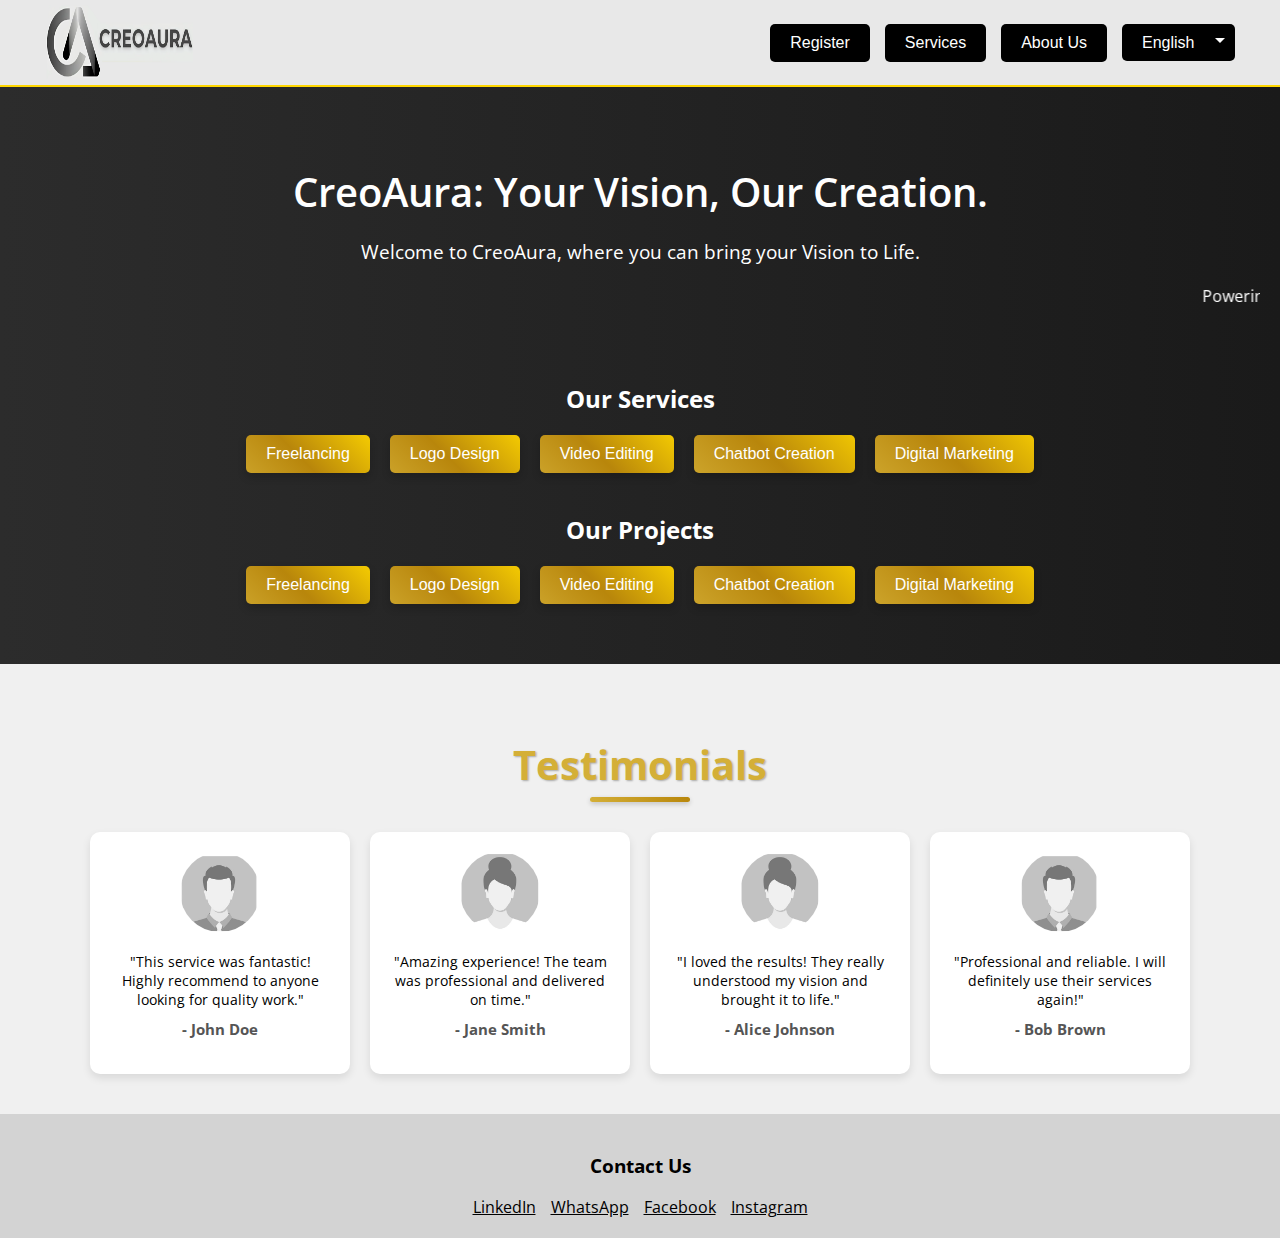
<file: index.html>
<!DOCTYPE html>
<html lang="en">
<head>
    <link href="https://fonts.googleapis.com/css2?family=Open+Sans:wght@400;600&display=swap" rel="stylesheet">
    <meta charset="UTF-8">
    <meta name="viewport" content="width=device-width, initial-scale=1.0">
    <title>CreoAura</title>
    <link rel="stylesheet" href="styles.css">
    <script src="script.js" defer></script>
</head>
<body>

    <!-- Navigation Bar -->
    <nav class="navbar">
        <div class="logo-container">
            <img src="images/logo.png" alt="CreoAura Logo" class="logo">
        </div>
        <div class="nav-links">
            <button class="nav-button" onclick="location.href='register.html'">Register</button>
            <button class="nav-button" onclick="location.href='services.html'">Services</button>
            <button class="nav-button" onclick="location.href='about.html'">About Us</button>
            <select id="language-selector" onchange="changeLanguage()" class="nav-button">
                <option value="en">English</option>
            </select>
        </div>
    </nav>

    <!-- Thin Line -->
    <hr class="divider">

    <!-- Hero Section -->
    <section class="hero">
        <h1 id="hero-title">CreoAura: Your Vision, Our Creation.</h1>
        <p id="hero-welcome">Welcome to CreoAura, where you can bring your Vision to Life.</p>
        <marquee id="hero-text" behavior="scroll" direction="left" scrollamount="6">
            Powering your brand with expert Freelancing, Video Editing, Logo Design, Chatbot Creation, and comprehensive Digital Marketing solutions.
        </marquee>
    </section>
  
    <!-- Services Section -->
    <section class="services">
        <h2>Our Services</h2>
        <div class="service-grid">
            <button class="service-card button-metallic" onmouseover="showDescription('Freelancing',event)" >
                Freelancing
            </button>
            <button class="service-card button-metallic" onmouseover="showDescription('Logo Design',event)" >
                Logo Design
            </button>
            <button class="service-card button-metallic" onmouseover="showDescription('Video Editing',event)" >
                Video Editing
            </button>
            <button class="service-card button-metallic" onmouseover="showDescription('Chatbot Creation',event)" >
                Chatbot Creation
            </button>
            <button class="service-card button-metallic" onmouseover="showDescription('Digital Marketing',event)" >
                Digital Marketing
            </button>
        </div>
        <div id="floating-description"></div>
    </section>
    <!-- Our Projects Section -->
     <!-- Services Section -->
    <section class="services">
        
        <h2>Our Projects</h2>
        <div class="service-grid">
            <button class="service-card button-metallic" onclick="location.href='services.html'">
                Freelancing
            </button>
            <button class="service-card button-metallic"  onclick="location.href='services.html'">
                Logo Design
            </button>
            <button class="service-card button-metallic"  onclick="location.href='services.html'">
                Video Editing
            </button>
            <button class="service-card button-metallic" onclick="location.href='services.html'">
                Chatbot Creation
            </button>
            <button class="service-card button-metallic" onclick="location.href='services.html'">
                Digital Marketing
            </button>
        </div>
    </section>
    <!-- Testimonials Section -->
    <section class="testimonials" style="margin-top: 40px;">
        <h2 class="testimonials-title">Testimonials</h2>
        <div class="testimonial-grid">
            <div class="testimonial-card">
                <div class="testimonial-photo">
                    <img src="path/to/photo1.jpg" alt="Testimonial 1">
                </div>
                <p class="testimonial-text">"This service was fantastic! Highly recommend to anyone looking for quality work."</p>
                <p class="testimonial-author">- John Doe</p>
            </div>
            <div class="testimonial-card">
                <div class="testimonial-photo">
                    <img src="path/to/photo2.png" alt="Testimonial 2">
                </div>
                <p class="testimonial-text">"Amazing experience! The team was professional and delivered on time."</p>
                <p class="testimonial-author">- Jane Smith</p>
            </div>
            <div class="testimonial-card">
                <div class="testimonial-photo">
                    <img src="path/to/photo3.png" alt="Testimonial 3">
                </div>
                <p class="testimonial-text">"I loved the results! They really understood my vision and brought it to life."</p>
                <p class="testimonial-author">- Alice Johnson</p>
            </div>
            <div class="testimonial-card">
                <div class="testimonial-photo">
                    <img src="path/to/photo4.jpg" alt="Testimonial 4">
                </div>
                <p class="testimonial-text">"Professional and reliable. I will definitely use their services again!"</p>
                <p class="testimonial-author">- Bob Brown</p>
            </div>
        </div>
    </section>

    <!-- Footer Section -->
    <footer>
        <h3 id="contact-us">Contact Us</h3>
        <div class="social-links">
            <a href="https://www.linkedin.com" target="_blank">LinkedIn</a>
            <a href="https://www.whatsapp.com" target="_blank">WhatsApp</a>
            <a href="https://www.facebook.com" target="_blank">Facebook</a>
            <a href="https://www.instagram.com" target="_blank">Instagram</a>
        </div>
    </footer>

</body>
</html>
</file>
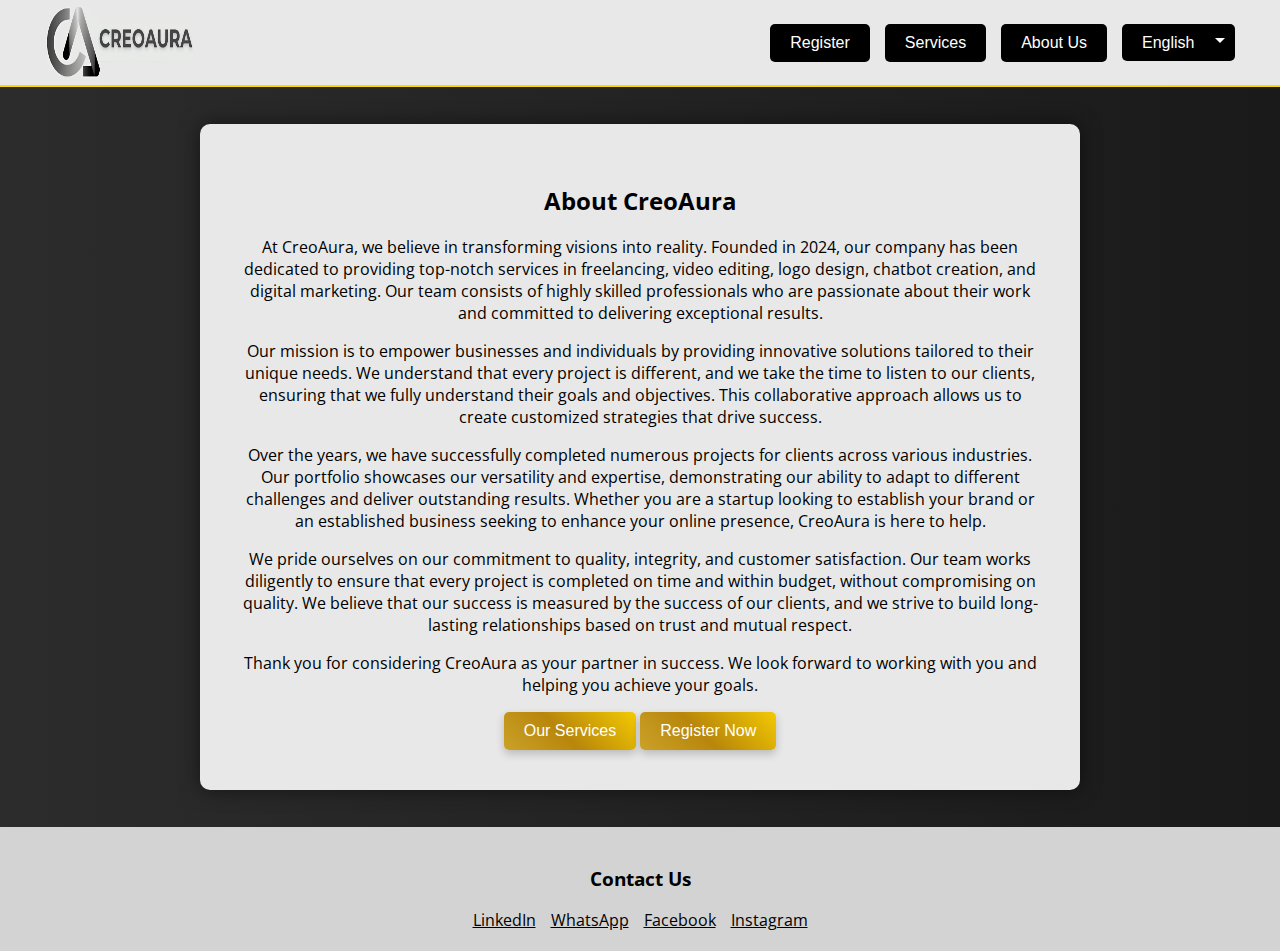
<file: about.html>
<!DOCTYPE html>
<html lang="en">
<head>
    <link href="https://fonts.googleapis.com/css2?family=Open+Sans:wght@400;600&display=swap" rel="stylesheet">
    <meta charset="UTF-8">
    <meta name="viewport" content="width=device-width, initial-scale=1.0">
    <title>About Us - CreoAura</title>
    <link rel="stylesheet" href="styles.css">
    <style>
        /* Centering the about section box */
        .about-us-container {
            display: flex;
            justify-content: center;
            align-items: center;
            min-height: calc(100vh - 200px); /* Adjust height to center vertically */
            padding: 20px; /* Add some padding */
        }

        .about-us {
            max-width: 800px; /* Set a max width for the box */
            width: 100%; /* Make it responsive */
            background: #e8e8e8; /* Light background for contrast */
            color: rgb(0, 0, 0); /* Text color */
            padding: 40px; /* Padding inside the box */
            border-radius: 10px; /* Rounded corners */
            box-shadow: 0px 0px 20px rgba(0, 0, 0, 0.5); /* Shadow for depth */
            text-align: center; /* Center text horizontally */
        }

        /* Override hover effect for buttons in about.html */
        .button-metallic:hover {
            background: linear-gradient(45deg, #d4af37, #b8860b, #ffd700, #f0e68c); /* Keep the original gradient */
            transform: translateY(-2px); /* Optional: add a slight lift effect */
        }
    </style>
</head>
<body>

    <!-- Navigation Bar -->
    <nav class="navbar">
        <div class="logo-container">
            <img src="images/logo.png" alt="CreoAura Logo" class="logo">
        </div>
        <div class="nav-links">
            <button class="nav-button" onclick="location.href='register.html'">Register</button>
            <button class="nav-button" onclick="location.href='services.html'">Services</button>
            <button class="nav-button" onclick="location.href='about.html'">About Us</button>
            <select id="language-selector" class="nav-button">
                <option value="en">English</option>
            </select>
        </div>
    </nav>

    <!-- Thin Line -->
    <hr class="divider">

    <!-- About Us Section -->
    <div class="about-us-container">
        <section class="about-us">
            <h2>About CreoAura</h2>
            <p>
                At CreoAura, we believe in transforming visions into reality. Founded in 2024, our company has been dedicated to providing top-notch services in freelancing, video editing, logo design, chatbot creation, and digital marketing. Our team consists of highly skilled professionals who are passionate about their work and committed to delivering exceptional results.
            </p>
            <p>
                Our mission is to empower businesses and individuals by providing innovative solutions tailored to their unique needs. We understand that every project is different, and we take the time to listen to our clients, ensuring that we fully understand their goals and objectives. This collaborative approach allows us to create customized strategies that drive success.
            </p>
            <p>
                Over the years, we have successfully completed numerous projects for clients across various industries. Our portfolio showcases our versatility and expertise, demonstrating our ability to adapt to different challenges and deliver outstanding results. Whether you are a startup looking to establish your brand or an established business seeking to enhance your online presence, CreoAura is here to help.
            </p>
            <p>
                We pride ourselves on our commitment to quality, integrity, and customer satisfaction. Our team works diligently to ensure that every project is completed on time and within budget, without compromising on quality. We believe that our success is measured by the success of our clients, and we strive to build long-lasting relationships based on trust and mutual respect.
            </p>
            <p>
                Thank you for considering CreoAura as your partner in success. We look forward to working with you and helping you achieve your goals.
            </p>

            <!-- Call to Action Buttons -->
            <div class="button-container">
                <button class="nav-button button-metallic" onclick="location.href='services.html'">Our Services</button>
                <button class="nav-button button-metallic" onclick="location.href='register.html'">Register Now</button>
            </div>
        </section>
    </div>

    <!-- Footer Section -->
    <footer>
        <h3 id="contact-us">Contact Us</h3>
        <div class="social-links">
            <a href="https://www.linkedin.com" target="_blank">LinkedIn</a>
            <a href="https://www.whatsapp.com" target="_blank">WhatsApp</a>
            <a href="https://www.facebook.com" target="_blank">Facebook</a>
            <a href="https://www.instagram.com" target="_blank">Instagram</a>
        </div>
    </footer>

</body>
</html>
</file>
<file: styles.css>
/* General Styles */
body {
    background: linear-gradient(to right, #2c2c2c, #1a1a1a); /* Restored original background */
    color: white; /* Changed text color to white for better contrast */
    font-family: 'Open Sans', sans-serif; /* Apply the font to the entire body */
    margin: 0;
    padding: 0;
}

/* Navigation Bar */
.navbar {
    display: flex;
    justify-content: space-between;
    align-items: center;
    padding: 5px 45px;
    background: #e8e8e8; /* Ensure this is the same color */
}
.nav-links {
    display: flex;
    align-items: center; /* Ensure vertical alignment */
    gap: 15px; /* Space between buttons */
}

/* General button styles for nav buttons */
/* General button styles for nav buttons */
.nav-button {
    background: black; /* Solid black background */
    color: white; /* Text color */
    padding: 10px 20px; /* Padding for the button */
    border: none; /* Remove border */
    border-radius: 5px; /* Rounded corners */
    cursor: pointer; /* Pointer cursor on hover */
    font-size: 16px; /* Font size */
    transition: background 0.3s; /* Transition for hover effect */
}

/* Hover effect for buttons */
.nav-button:hover {
    background: #333; /* Darker shade on hover */
}

/* Thin Line Style */
.divider {
    border: none; /* Remove default border */
    height: 2px; /* Thickness of the line */
    background-color: #FFD700; /* Color of the line (gold) */
    margin: 0; /* Remove default margin */
}

/* Style for the language selector to match buttons */
/* Style for the language selector to match buttons */
#language-selector {
    appearance: none; /* Remove default styling */
    background: rgb(0, 0, 0); /* Solid black background */
    color: rgb(255, 255, 255); /* Text color */
    padding: 10px 40px 10px 20px; /* Add extra padding on the right for the arrow */
    border: none; /* Remove border */
    border-radius: 5px; /* Rounded corners */
    cursor: pointer; /* Pointer cursor on hover */
    font-size: 16px; /* Font size */
    position: relative; /* Position relative for the custom arrow */
}

/* Custom arrow for the select */
#language-selector::after {
    content: ''; /* Empty content for the arrow */
    position: absolute;
    right: 10px; /* Position it inside the select */
    top: 50%; /* Center vertically */
    transform: translateY(-50%); /* Adjust for centering */
    border: solid white; /* Arrow color */
    border-width: 0 4px 4px 0; /* Arrow shape */
    display: inline-block;
    padding: 3px;
    transform: rotate(135deg); /* Rotate to create a down arrow */
}

/* Remove default OS styles */
#language-selector:focus {
    outline: none; /* Remove outline on focus */
}

/* Optional: Add a background image for better visibility */
#language-selector {
    background-image: url('data:image/svg+xml;utf8,<svg xmlns="http://www.w3.org/2000/svg" width="10" height="10" viewBox="0 0 10 10"><polygon points="0,0 10,0 5,5" fill="white"/></svg>');
    background-repeat: no-repeat;
    background-position: right 10px center; /* Position the arrow */
    background-size: 10px; /* Size of the arrow */
}

.logo-container {
    display: flex;
    align-items: center;
}

.logo {
    height: 75px; /* Height of the logo */
    width: 150px; /* Increased width for a bigger logo */
    margin-right: 10px;
}

/* Search Bar */
.search-container input {
    padding: 5px;
    border: none;
    border-radius: 5px;
    width: 400px; /* Increased width for the search bar */
}

/* Navigation Links */
.nav-links {
    display: flex;
    gap: 15px;
    align-items: center;
}

.nav-links a {
    color: black; /* Changed text color to black for better contrast on light background */
    text-decoration: none;
    font-size: 16px;
}

/* Language Dropdown */
.nav-links select {
    background: #444;
    color: white;
    border: 1px solid #777;
    padding: 5px;
    font-size: 16px;
    cursor: pointer;
    border-radius: 5px;
}

/* Remove default OS styles */
.nav-links select:focus {
    outline: none;
}

/* Hero Section */
.hero {
    text-align: center;
    padding: 50px 20px;
    background: linear-gradient(to right, #2c2c2c, #1a1a1a); /* Maintain the existing background */
    color: white; /* Change text color to white for better contrast */
}

#hero-title {
    font-size: 2.5em; /* Larger font size for the title */
    margin-bottom: 10px; /* Space below the title */
    font-weight: 600; /* Bold weight for emphasis */
}

#hero-welcome {
    font-size: 1.2em; /* Slightly larger font for the welcome message */
    margin-bottom: 20px; /* Space below the welcome message */
    font-weight: 400; /* Regular weight for body text */
}

.cta-button {
    background: #ff6600; /* Call to action button color */
    border: none;
    padding: 10px 20px;
    color: white;
    cursor: pointer;
    font-size: 16px;
    border-radius: 5px;
    transition: background 0.3s;
}

.cta-button:hover {
    background: #e65c00; /* Darker shade on hover */
}

/* Services Section */
.services {
    text-align: center;
    padding: 20px 20px; /* Reduced padding to maintain spacing */
    margin-top: -20px; /* Move the section 20px up */
}

.service-grid {
    display: flex;
    justify-content: center;
    flex-wrap: wrap;
    gap: 20px;
}

.button-metallic {
    font-size: 16px;
    padding: 10px 20px;
    border: none;
    border-radius: 5px;
    color: #fff;
    background: linear-gradient(45deg, #d4af37, #b8860b, #ffd700, #f0e68c);
    background-size: 200% 200%;
    box-shadow: 0 4px 8px rgba(0, 0, 0, 0.2);
    transition: background-position 0.5s ease, transform 0.2s ease;
    cursor: pointer;
}

.button-metallic:hover {
    background-position: 100% 0;
    transform: translateY(-2px);
}

/* Floating Description */
#floating-description {
    position: absolute;
    background: rgba(0, 0, 0, 0.8);
    color: white;
    padding: 10px;
    border-radius: 5px;
    display: none;
    font-size: 14px;
    max-width: 250px;
    pointer-events: none;
}

.testimonials {
    text-align: center;
    padding: 40px 20px; /* Add padding for the section */
    background-color: #f0f0f0; /* Light background for contrast */
}

.testimonials-title {
    font-size: 2.5em; /* Larger font size for the title */
    color: #d4af37; /* Metallic gold color */
    font-family: 'Open Sans', sans-serif; /* Use a suitable font */
    margin-bottom: 20px; /* Space below the title */
    text-shadow: 1px 1px 2px rgba(0, 0, 0, 0.3); /* Optional: add a subtle shadow for depth */
    position: relative; /* Position relative for the pseudo-element */
}

.testimonials-title::after {
    content: '';
    display: block;
    width: 100px; /* Adjust the width as needed */
    height: 5px; /* Thickness of the underline */
    background: linear-gradient(45deg, #d4af37, #b8860b); /* Metallic gold gradient */
    position: absolute;
    left: 50%; /* Center the underline */
    transform: translateX(-50%); /* Adjust for centering */
    bottom: -10px; /* Position below the title */
    border-radius: 5px; /* Rounded edges for a softer look */
    box-shadow: 0 2px 5px rgba(0, 0, 0, 0.2); /* Optional shadow for depth */
}

.testimonial-grid {
    display: flex;
    justify-content: center;
    flex-wrap: wrap;
    gap: 20px; /* Space between testimonial cards */
}

.testimonial-card {
    margin-top: 20px;
    background: white; /* White background for each testimonial card */
    border-radius: 10px; /* Rounded corners */
    padding: 20px;
    width: 220px; /* Fixed width for each card */
    box-shadow: 0 4px 8px rgba(0, 0, 0, 0.1); /* Subtle shadow */
}

.testimonial-photo {
    
    width: 80px; /* Adjusted width of the photo */
    height: 80px; /* Adjusted height of the photo */
    border-radius: 50%; /* Make the photo circular */
    overflow: hidden; /* Hide overflow */
    margin: 0 auto 20px; /* Center the photo and add space below */
}

.testimonial-photo img {
    width: 100%; /* Make the image fill the container */
    height: auto; /* Maintain aspect ratio */
}

.testimonial-text {
    font-size: 14px; /* Font size for testimonial text */
    margin: 10px 0; /* Space above and below the text */
    color: black; /* Change text color to black */
}
.testimonial-author {
    font-weight: bold; /* Bold for the author's name */
    font-size: 15px; /* Smaller font size for the author's name */
    color: #555; /* Darker color for the author's name */
    margin-top: 0px;
}

/* Footer */
footer {
    text-align: center;
    background: #d3d3d3; /* Changed background color to ash white */
    padding: 20px;
    color: black; /* Changed text color to black */
}

.social-links {
    display: flex;
    justify-content: center;
    gap: 15px;
}

.social-links a {
    color: black; /* Changed social link text color to black */
    text-decoration: underline;
}
</file>
